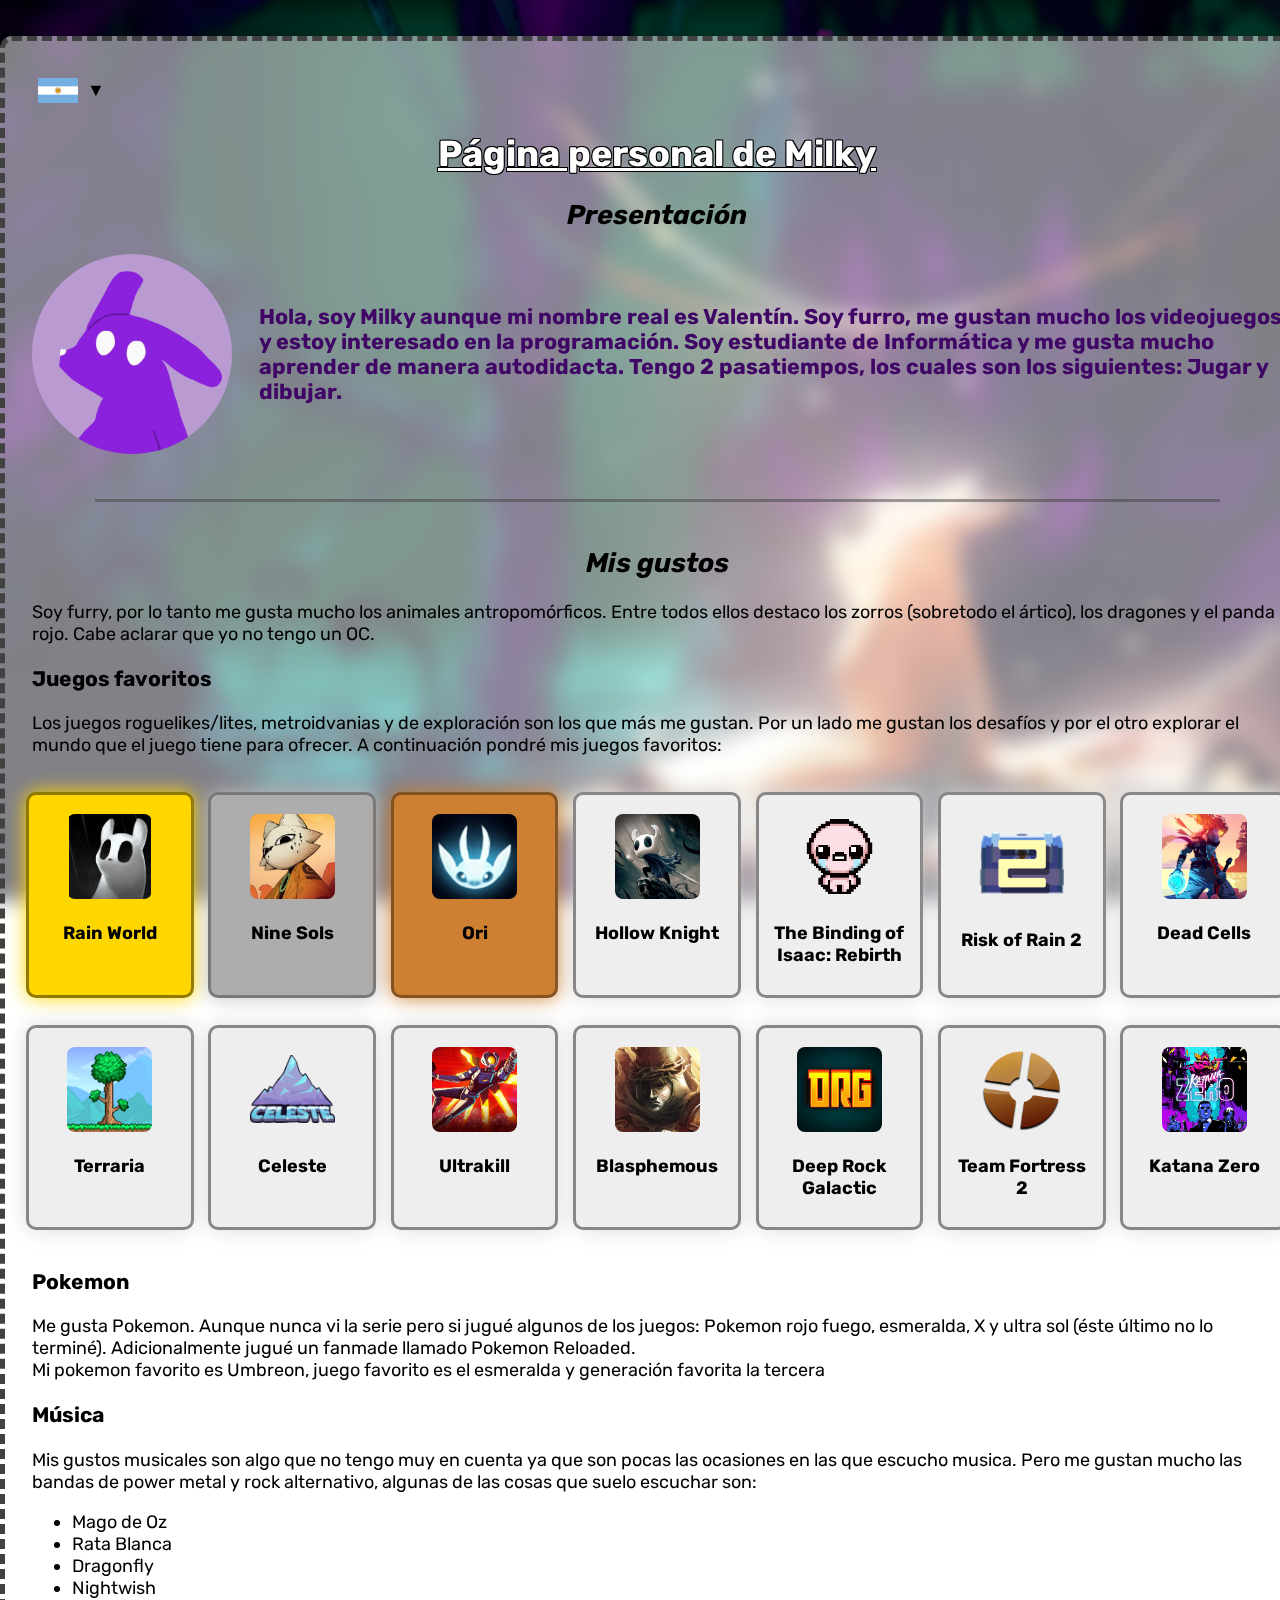
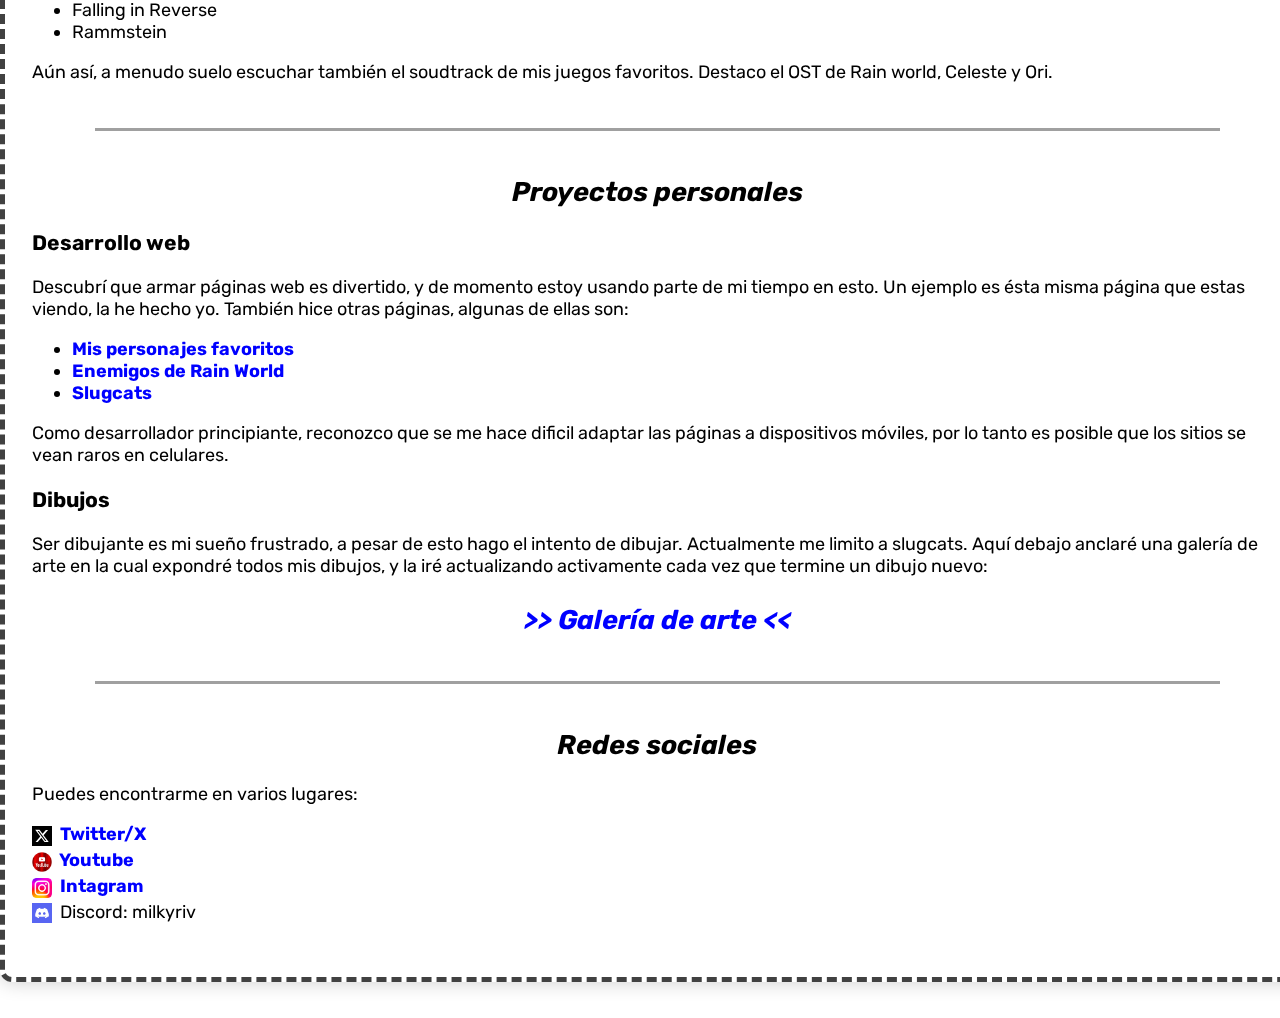
<file: index.html>
<!DOCTYPE html>
<html>
<head>
    <link rel="stylesheet" href="style.css">
    <link rel="preconnect" href="https://fonts.googleapis.com">
    <link rel="preconnect" href="https://fonts.gstatic.com" crossorigin>
    <link href="https://fonts.googleapis.com/css2?family=Rubik:ital,wght@0,300..900;1,300..900&display=swap" rel="stylesheet">
    <meta name="viewport" content="width=device-width, initial-scale=1.0">
    <title>Milky's site</title>
</head>
<body>
    <div class="selector-idioma">
        <button id="boton-idioma" type="button">
            <img src="img/lenguaje/es_flag.png" alt="Español" width="40px"> ▼
        </button>
        <ul id="menu-idioma" class="oculto">
            <li onclick="cambiarIdioma('es')">
                <img src="img/lenguaje/es_flag.png" alt="Español" width="40px"> Español
            </li>
            <li onclick="cambiarIdioma('en')"> 
                <img src="img/lenguaje/en_flag.png" alt="English" width="40px"> English
            </li>
        </ul>
    </div>
    <header>
        <h1 id="tituloprincipal">Página personal de Milky</h1>
    </header>
    <main>
        <!--
        Acá irá todo el contenido de la página:

        1. Presentación: Foto (Slugcat) - Quién soy - Gustos generales y mencionar pasatiempos
        2. Gustos: Juegos favoritos (Con sus géneros)- Pokemon - Música 
        3. Pasatiempos: Proyectos web - Galería de arte en un sitio externo
        4. Redes sociales: Twitter/X - Youtube - Discord - Instagram
        -->

        <section id="presentación">
            <h2 id="tituloPresentacion">Presentación</h2>
            <div id="presentación-contenido">
                <img src="img/pfp.jpg" alt="Profile picture">
                <p id="textoPresentacion">Hola, soy Milky aunque mi nombre real es Valentín. Soy furro, me gustan mucho los videojuegos y estoy interesado en la programación. Soy estudiante de Informática y me gusta mucho aprender de manera autodidacta. Tengo 2 pasatiempos, los cuales son los siguientes: Jugar y dibujar.</p>
            </div>
        </section>
        <hr>
        <section id="gustos">
            <h2 id="gustosTitulo">Mis gustos</h2>
            <div id="furry">
                <p id="gustosIntroduccion">Soy furry, por lo tanto me gusta mucho los animales antropomórficos. Entre todos ellos destaco los zorros (sobretodo el ártico), los dragones y el panda rojo. Cabe aclarar que yo no tengo un OC.</p>
            </div>
            <article>
                <h3 id="juegosTitulo">Juegos favoritos</h3>
                <p id="juegosTexto">Los juegos roguelikes/lites, metroidvanias y de exploración son los que más me gustan. Por un lado me gustan los desafíos y por el otro explorar el mundo que el juego tiene para ofrecer. A continuación pondré mis juegos favoritos:</p>
                <div class="juegos-grid">
                    <div class="juego-card" style="background-color: #FFD700; border: 3px solid #8f7900; box-shadow: 0 0 20px #FFD700;">
                        <img src="img/RainWorld_icon.png" alt="Rain world">
                        <p>Rain World</p>
                    </div>
                    <div class="juego-card" style="background-color: #adadad; border: 3px solid #797979; box-shadow: 0 0 20px #C0C0C0;">
                        <img src="img/NineSols_icon.webp" alt="Nine Sols">
                        <p>Nine Sols</p>
                    </div>
                    <div class="juego-card" style="background-color: #CD7F32; border: 3px solid #835220; box-shadow: 0 0 20px #CD7F32;">
                        <img src="img/Ori_icon.png" alt="Ori">
                        <p>Ori</p>
                    </div>
                    <div class="juego-card">
                        <img src="img/HK_icon.png" alt="Hollow Knight">
                        <p>Hollow Knight</p>
                    </div>
                    <div class="juego-card">
                        <img src="img/TBOI_icon.ico" alt="TBOI" style="width: 75px;">
                        <p>The Binding of Isaac: Rebirth</p>
                    </div>
                    <div class="juego-card">
                        <img src="img/RoR2_icon.ico" alt="Risk of Rain 2" style="margin-top: 15px;">
                        <p>Risk of Rain 2</p>
                    </div>
                    <div class="juego-card">
                        <img src="img/DeadCells_icon.png" alt="Dead Cells">
                        <p>Dead Cells</p>
                    </div>
                    <div class="juego-card">
                        <img src="img/Terraria_icon.png" alt="Terraria">
                        <p>Terraria</p>
                    </div>
                    <div class="juego-card">
                        <img src="img/Celeste_icon.png" alt="Celeste">
                        <p>Celeste</p>
                    </div>
                    <div class="juego-card">
                        <img src="img/Ultrakill_icon.jpg" alt="Ultrakill">
                        <p>Ultrakill</p>
                    </div>
                    <div class="juego-card">
                        <img src="img/blasphemous_icon.jpg" alt="Blasphemous">
                        <p>Blasphemous</p>
                    </div>
                    <div class="juego-card">
                        <img src="img/DRG_icon.jpg" alt="Deep Rock Galactic">
                        <p>Deep Rock Galactic</p>
                    </div>
                    <div class="juego-card">
                        <img src="img/TF2_icon.png" alt="Team Fortress 2">
                        <p>Team Fortress 2</p>
                    </div>
                    <div class="juego-card">
                        <img src="img/Katana_Zero-icon.png" alt="Katana Zero">
                        <p>Katana Zero</p>
                    </div>
                </div>
            </article>
            <article>
                <h3>Pokemon</h3>
                <p id="pokemonTexto">Me gusta Pokemon. Aunque nunca vi la serie pero si jugué algunos de los juegos: Pokemon rojo fuego, esmeralda, X y ultra sol (éste último no lo terminé). Adicionalmente jugué un fanmade llamado Pokemon Reloaded. <br>Mi pokemon favorito es Umbreon, juego favorito es el esmeralda y generación favorita la tercera</p>
            </article>
            <article>
                <h3 id="musicaTitulo">Música</h3>
                <p id="musicaTexto">Mis gustos musicales son algo que no tengo muy en cuenta ya que son pocas las ocasiones en las que escucho musica. Pero me gustan mucho las bandas de power metal y rock alternativo, algunas de las cosas que suelo escuchar son:</p>
                <ul>
                    <li>Mago de Oz</li>
                    <li>Rata Blanca</li>
                    <li>Dragonfly</li>
                    <li>Nightwish</li>
                    <li>Falling in Reverse</li>
                    <li>Rammstein</li>
                </ul>
                <p id="musicaTexto2">Aún así, a menudo suelo escuchar también el soudtrack de mis juegos favoritos. Destaco el OST de Rain world, Celeste y Ori.</p>
            </article>
        </section>
        <hr>
        <section id="Proyectos-personales">
            <h2 id="proyectosTituloP">Proyectos personales</h2>
            <h3 id="tituloDesarrollo">Desarrollo web</h3>
            <p id="proyectosTexto">Descubrí que armar páginas web es divertido, y de momento estoy usando parte de mi tiempo en esto. Un ejemplo es ésta misma página que estas viendo, la he hecho yo. También hice otras páginas, algunas de ellas son:</p>
            <ul>
                <li><a href="https://lugiartic.github.io/FavoriteCharacters/" target="_blank" id="personajesFavoritos">Mis personajes favoritos</a></li>
                <li><a href="https://lugiartic.github.io/RW-Enemies/" target="_blank" id="enemigosRW">Enemigos de Rain World</a></li>
                <li><a href="https://lugiartic.github.io/Slugcats/" target="_blank">Slugcats</a></li>
            </ul>
            <p id="proyectosTexto2">Como desarrollador principiante, reconozco que se me hace dificil adaptar las páginas a dispositivos móviles, por lo tanto es posible que los sitios se vean raros en celulares.</p>
            <h3 id="tituloDibujos">Dibujos</h3>
            <p id="dibujoTexto">Ser dibujante es mi sueño frustrado, a pesar de esto hago el intento de dibujar. Actualmente me limito a slugcats. Aquí debajo anclaré una galería de arte en la cual expondré todos mis dibujos, y la iré actualizando activamente cada vez que termine un dibujo nuevo:</p>
            <p style="font-size: 27px; font-weight: bold; font-style: italic; text-align: center;"><a href="galeria.html" target="_blank" id="galeria">>> Galería de arte <<</a></p> <!--Crear la galería y adjuntarla-->
        </section>
        <hr>
        <section id="redes-sociales">
            <h2 id="tituloRedes">Redes sociales</h2>
            <p id="redesTexto">Puedes encontrarme en varios lugares:</p>
            <ul id="redes">
                <li>
                    <a href="https://x.com/Milky_bat" target="_blank">
                        <img src="img/twitter_logo.svg" alt="Twitter" class="icono">
                        Twitter/X
                    </a>
                </li>
                <li>
                    <a href="https://www.youtube.com/@MilkyTheBat" target="_blank">
                        <img src="img/Youtube_logo.png" alt="Youtube" class="icono">
                        Youtube
                    </a>
                </li>
                <li>
                    <a href="https://www.instagram.com/mk_valenc" target="_blank">
                        <img src="img/Instagram_logo.png" alt="Instagram" class="icono">
                        Intagram
                    </a>
                    </li>
                <li>
                    <img src="img/discord-logo.jpg" alt="Discord" class="icono">
                    Discord: milkyriv
                </li>
            </ul>
        </section>
    </main>
    <script src="idioma.js"></script>
</body>

</html>
</file>
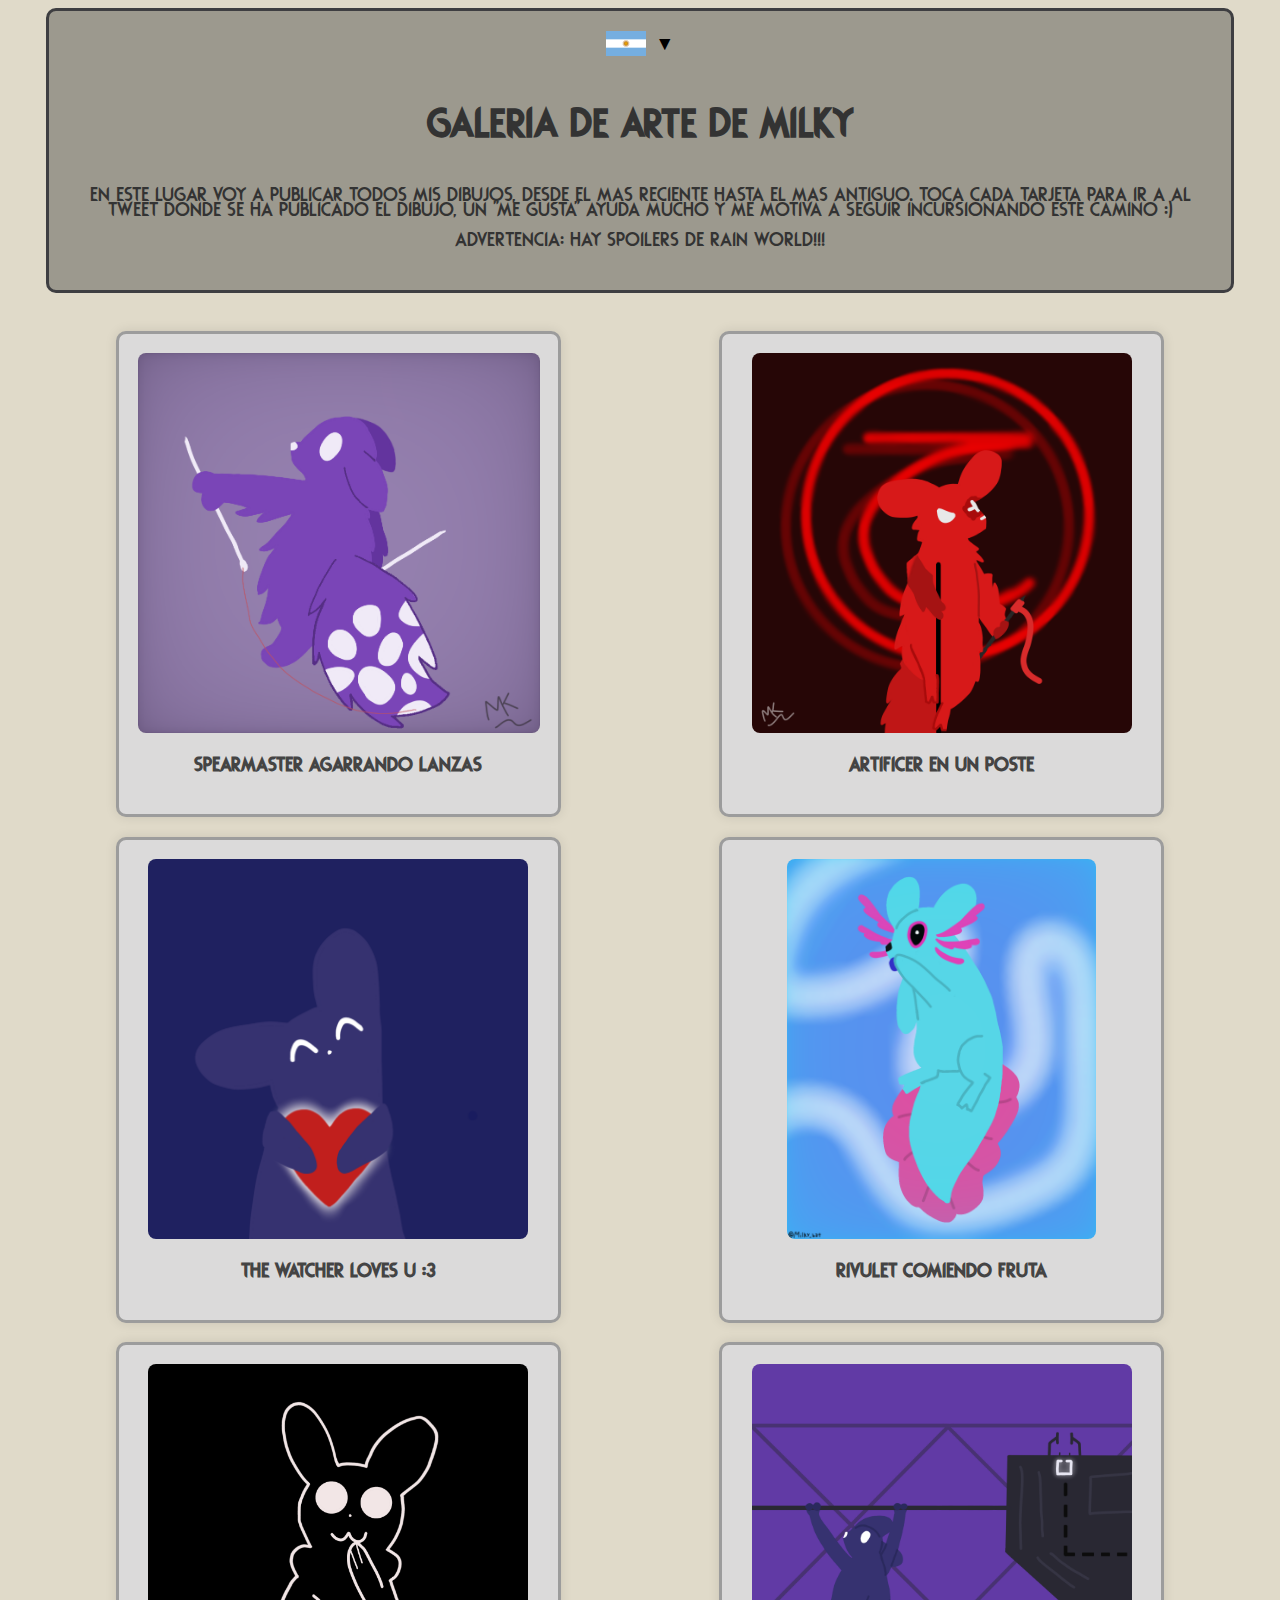
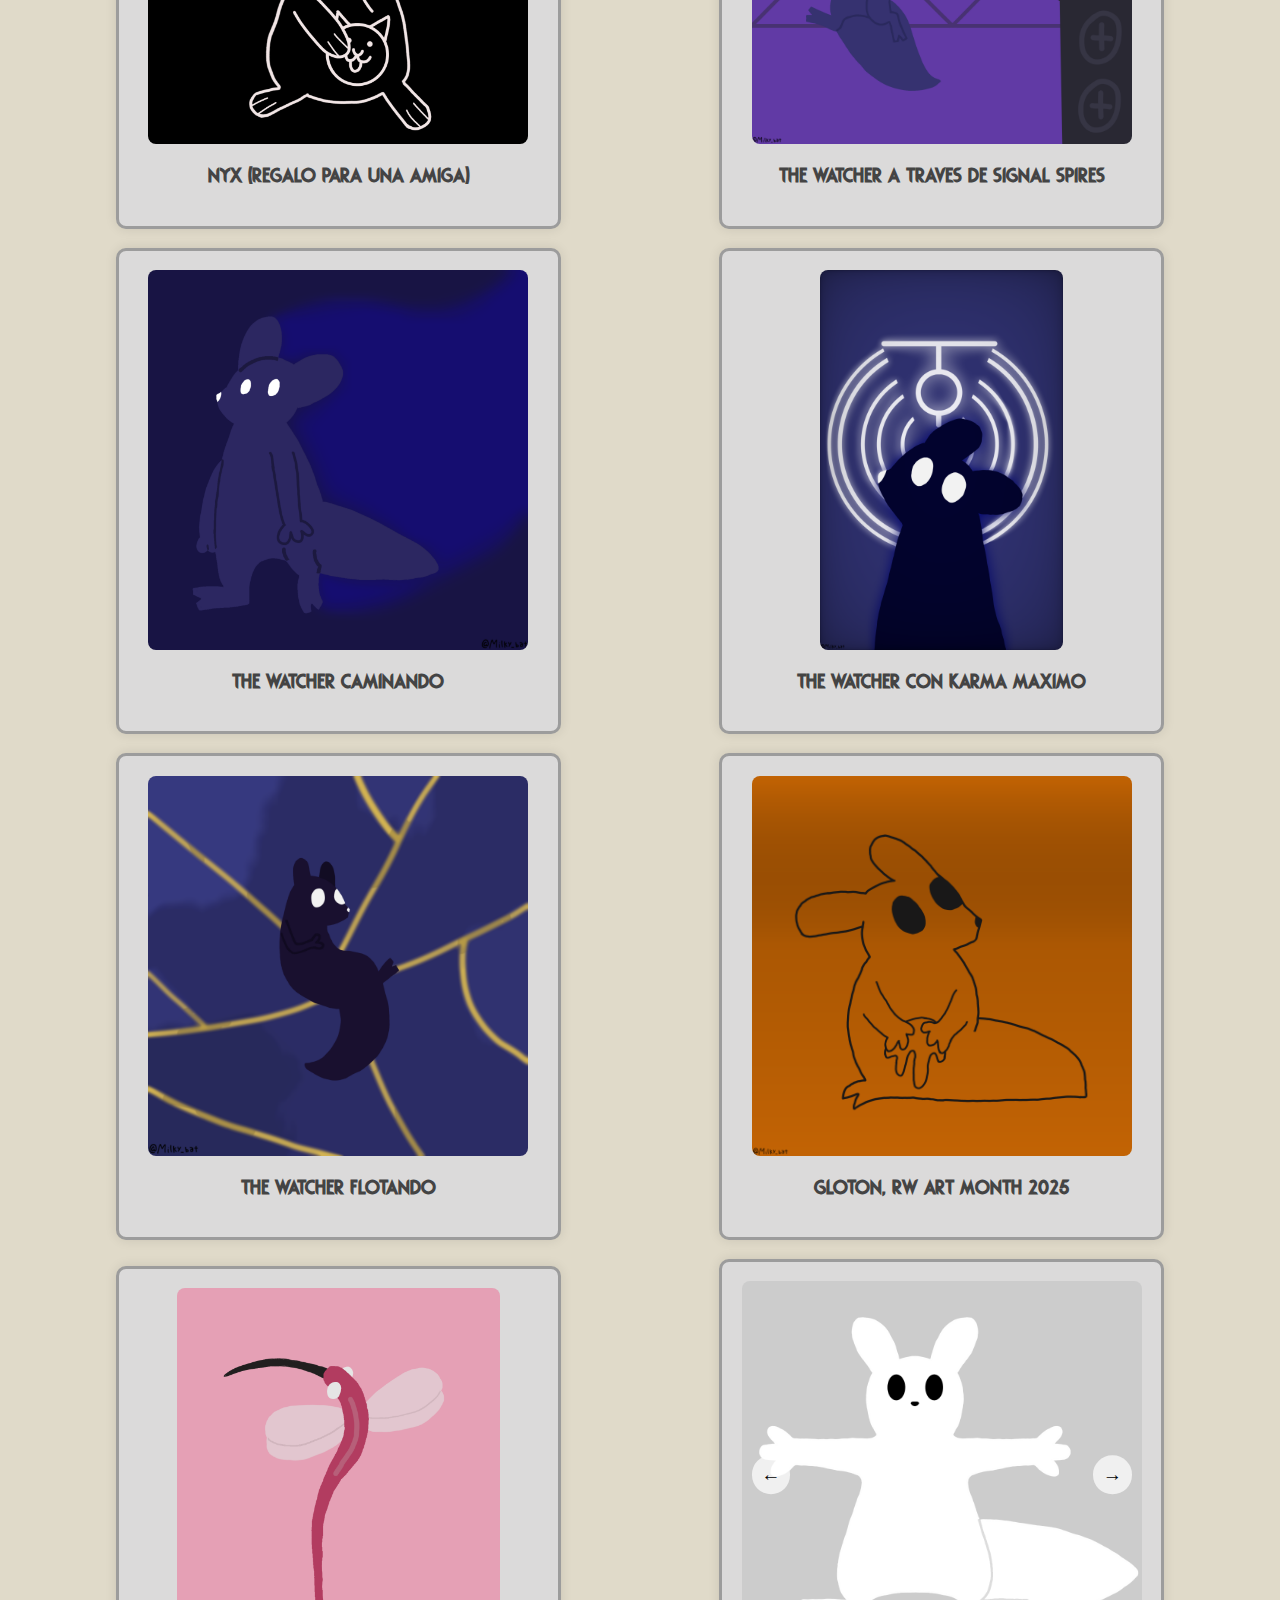
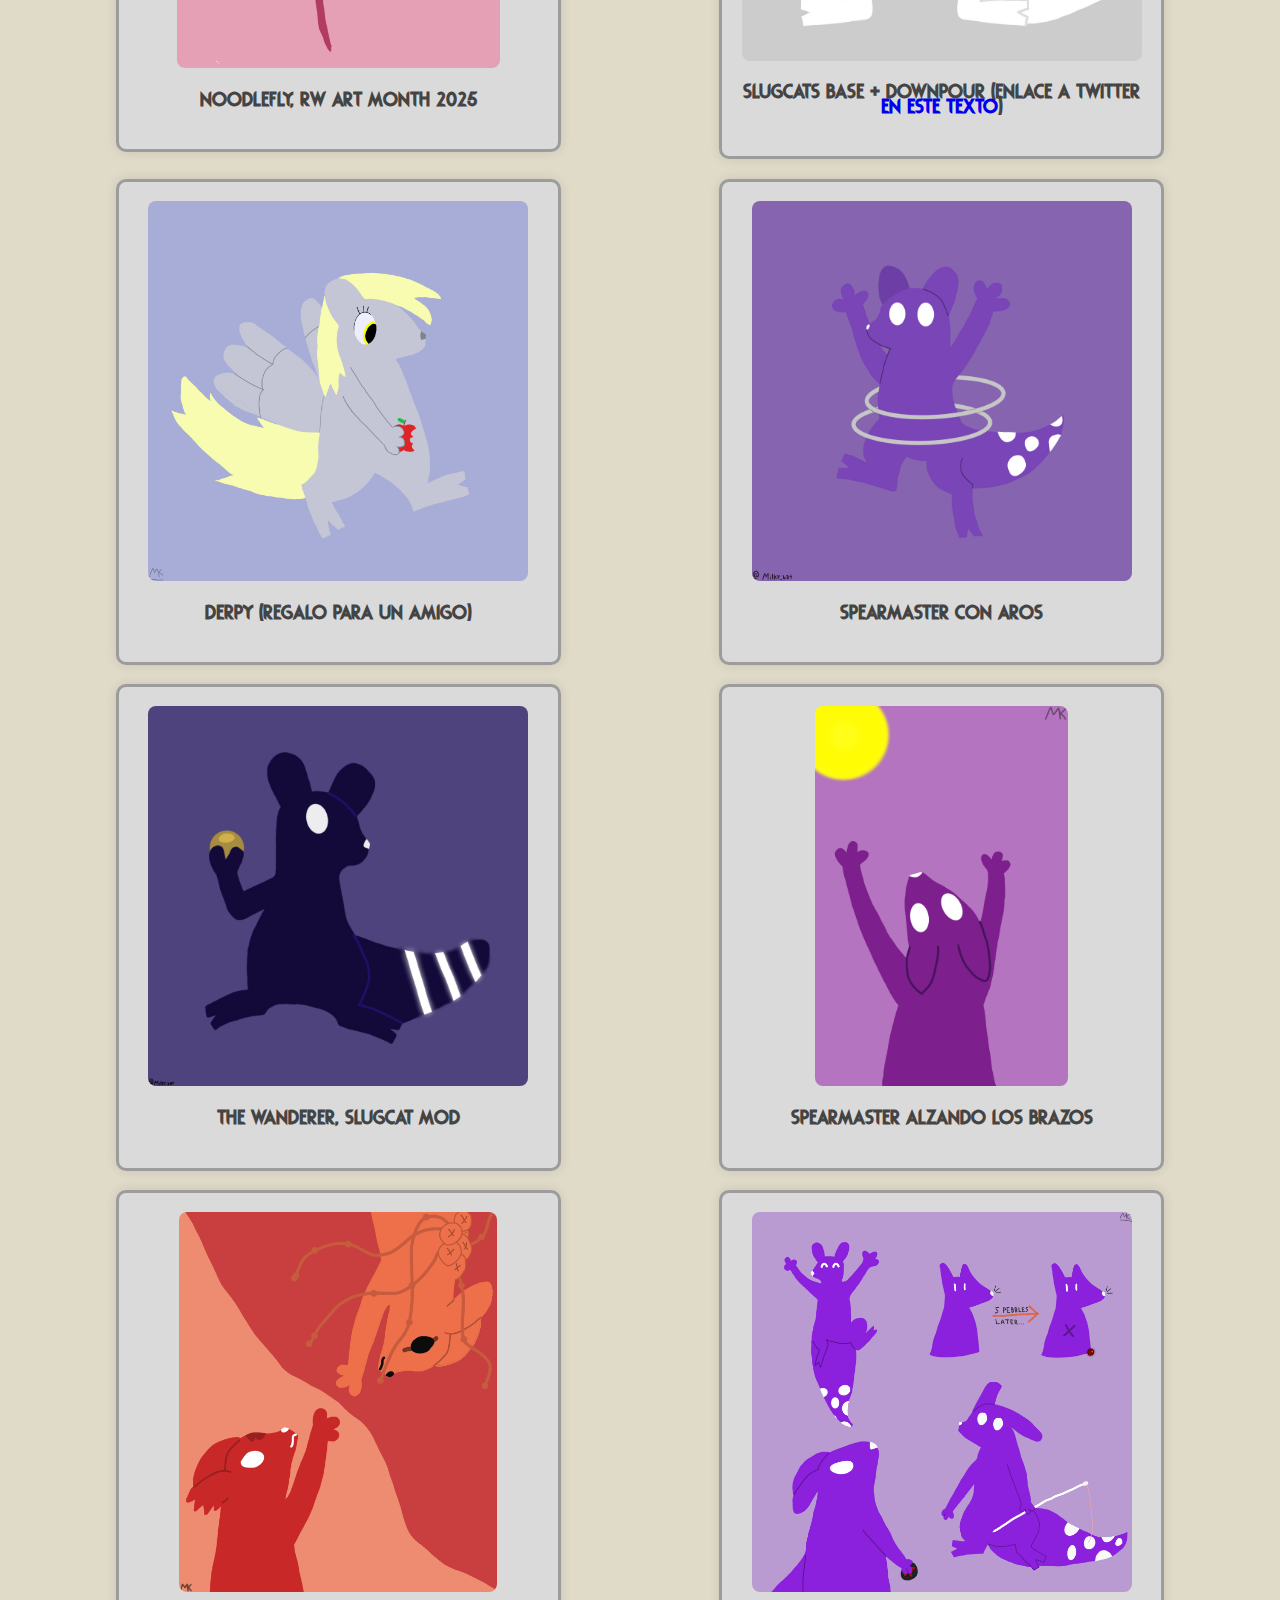
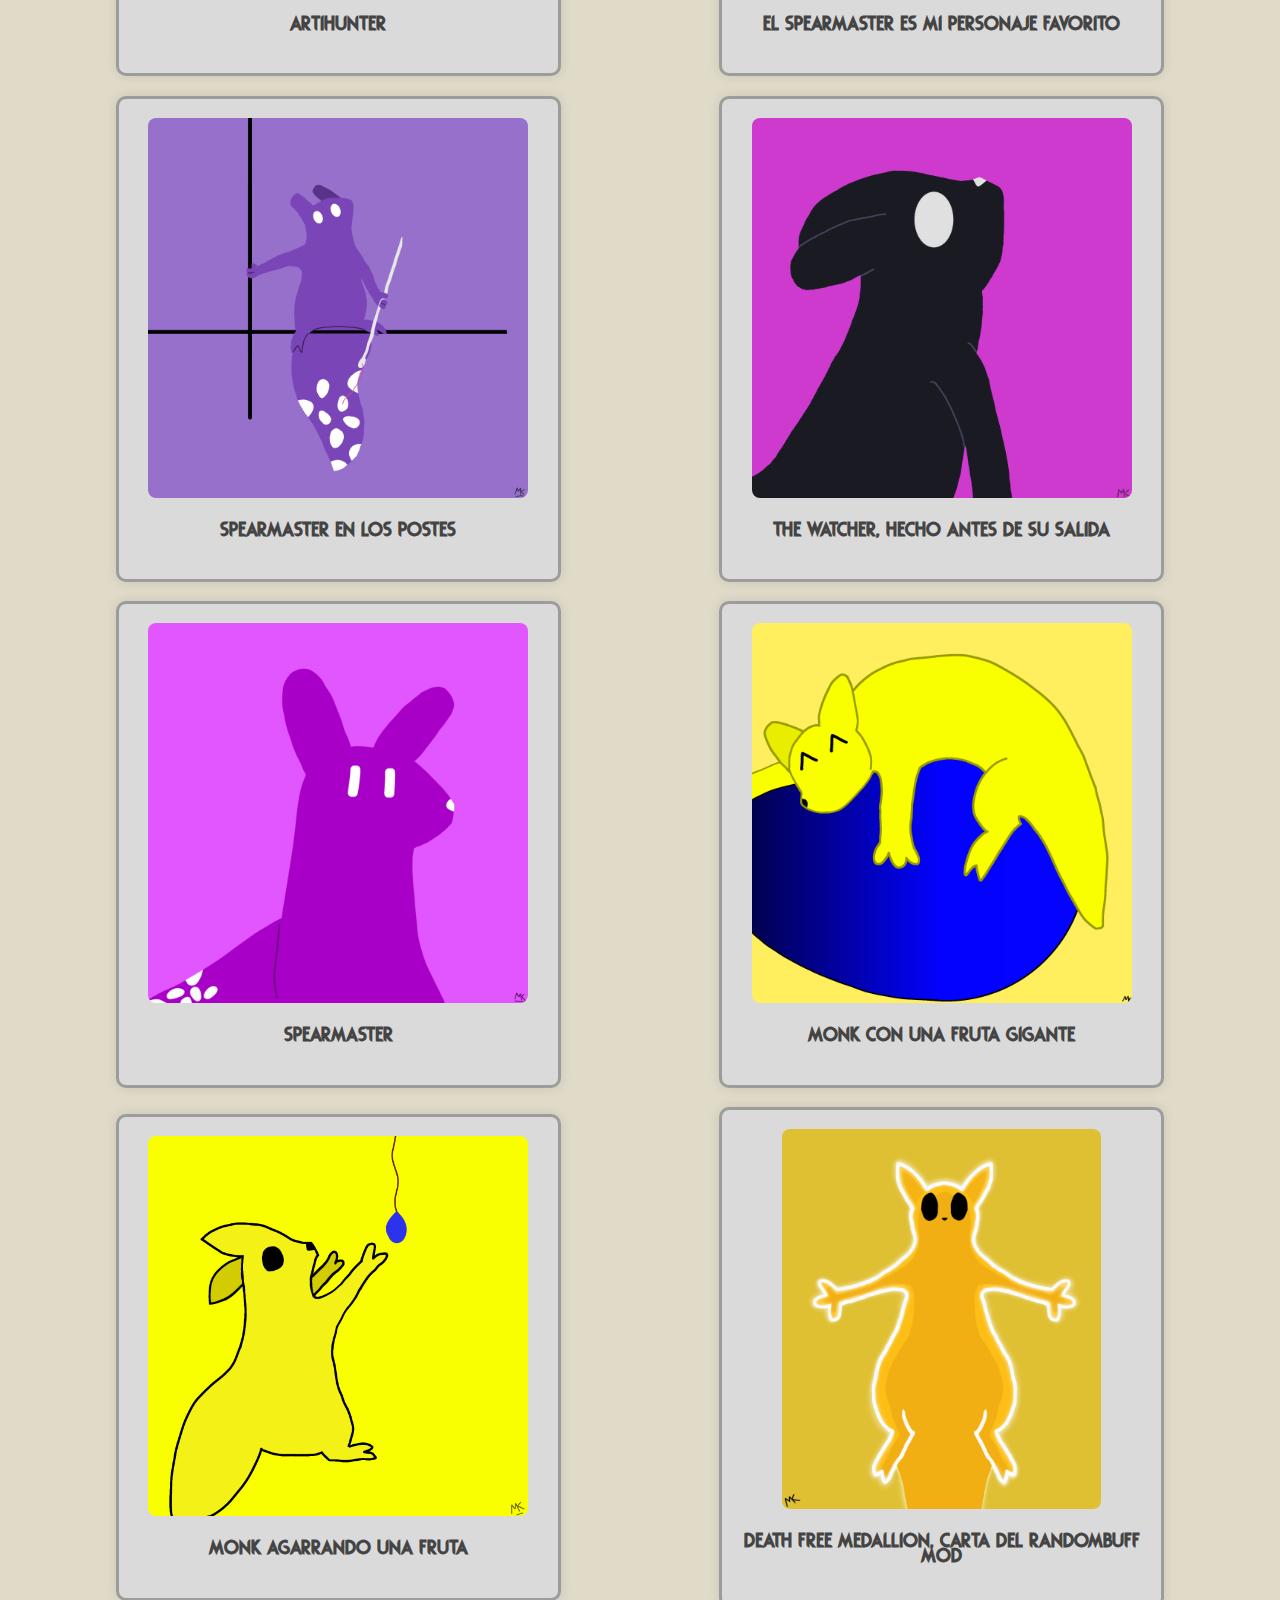
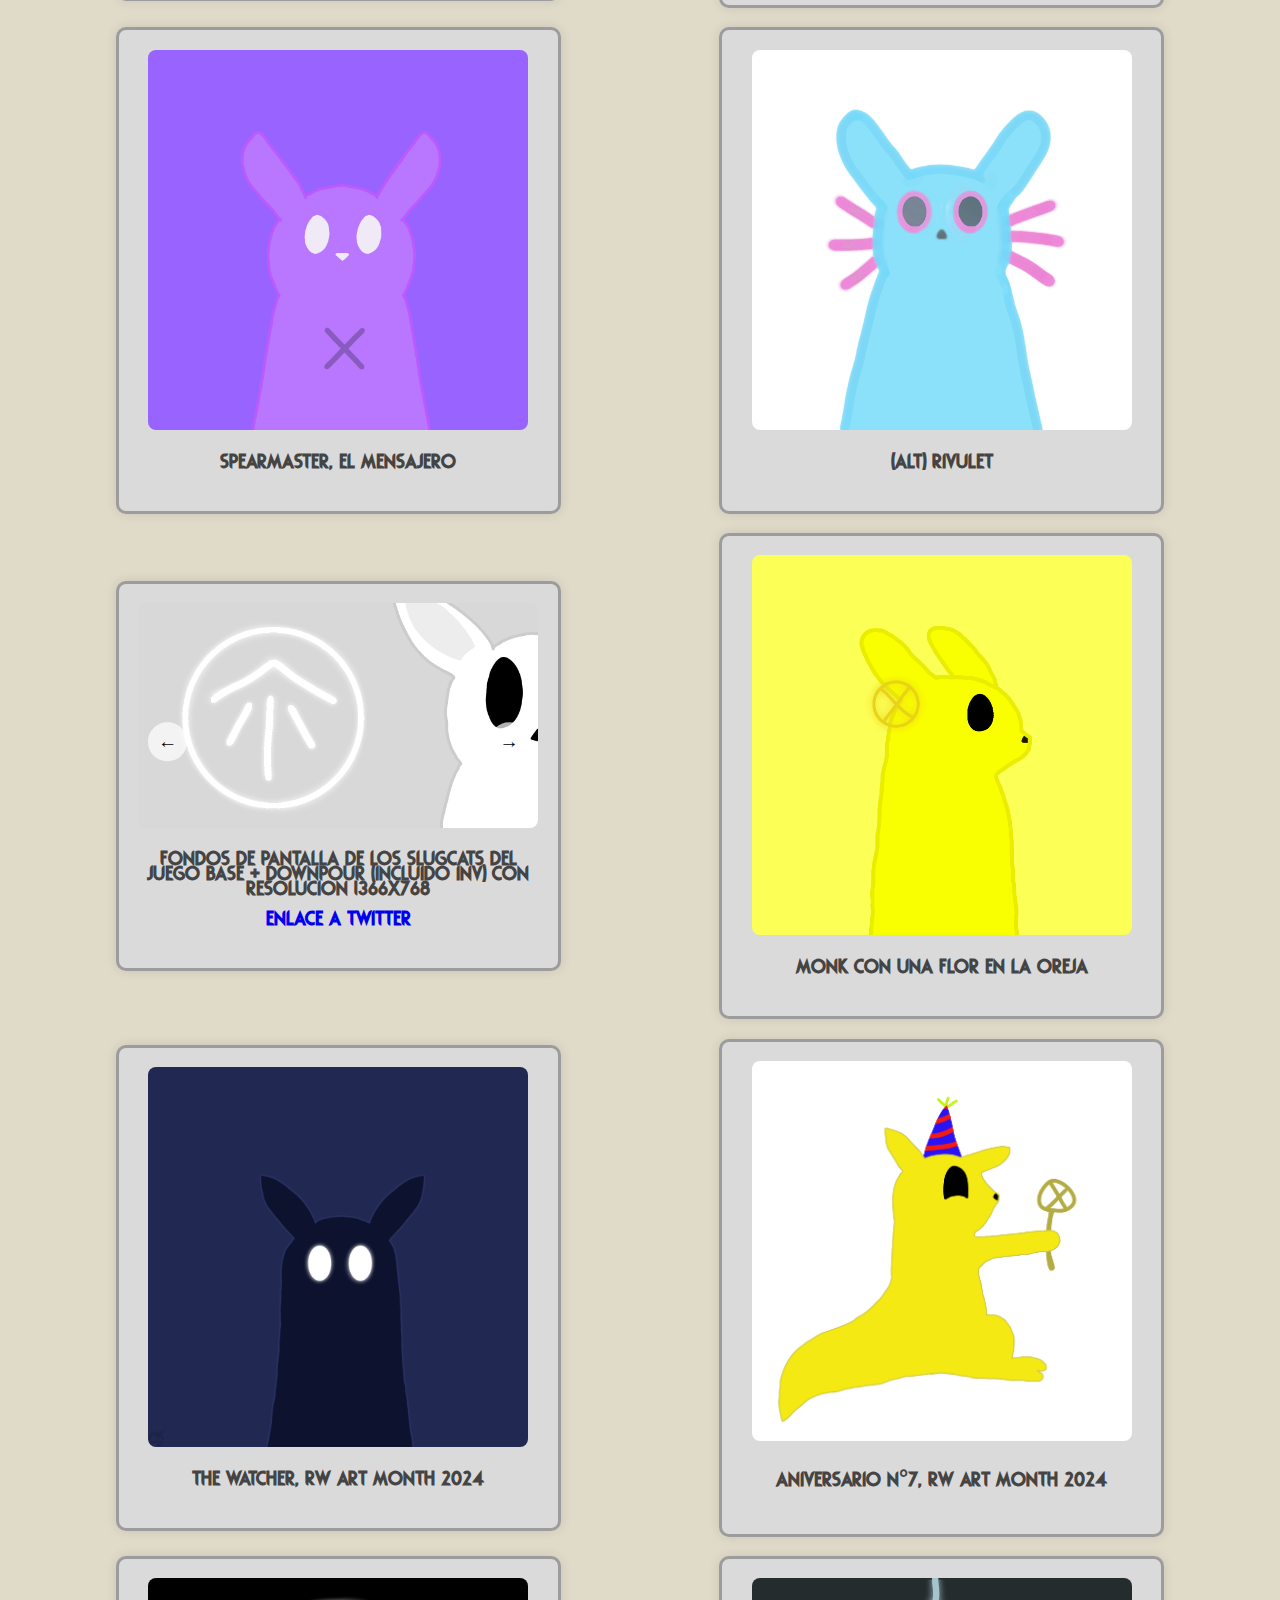
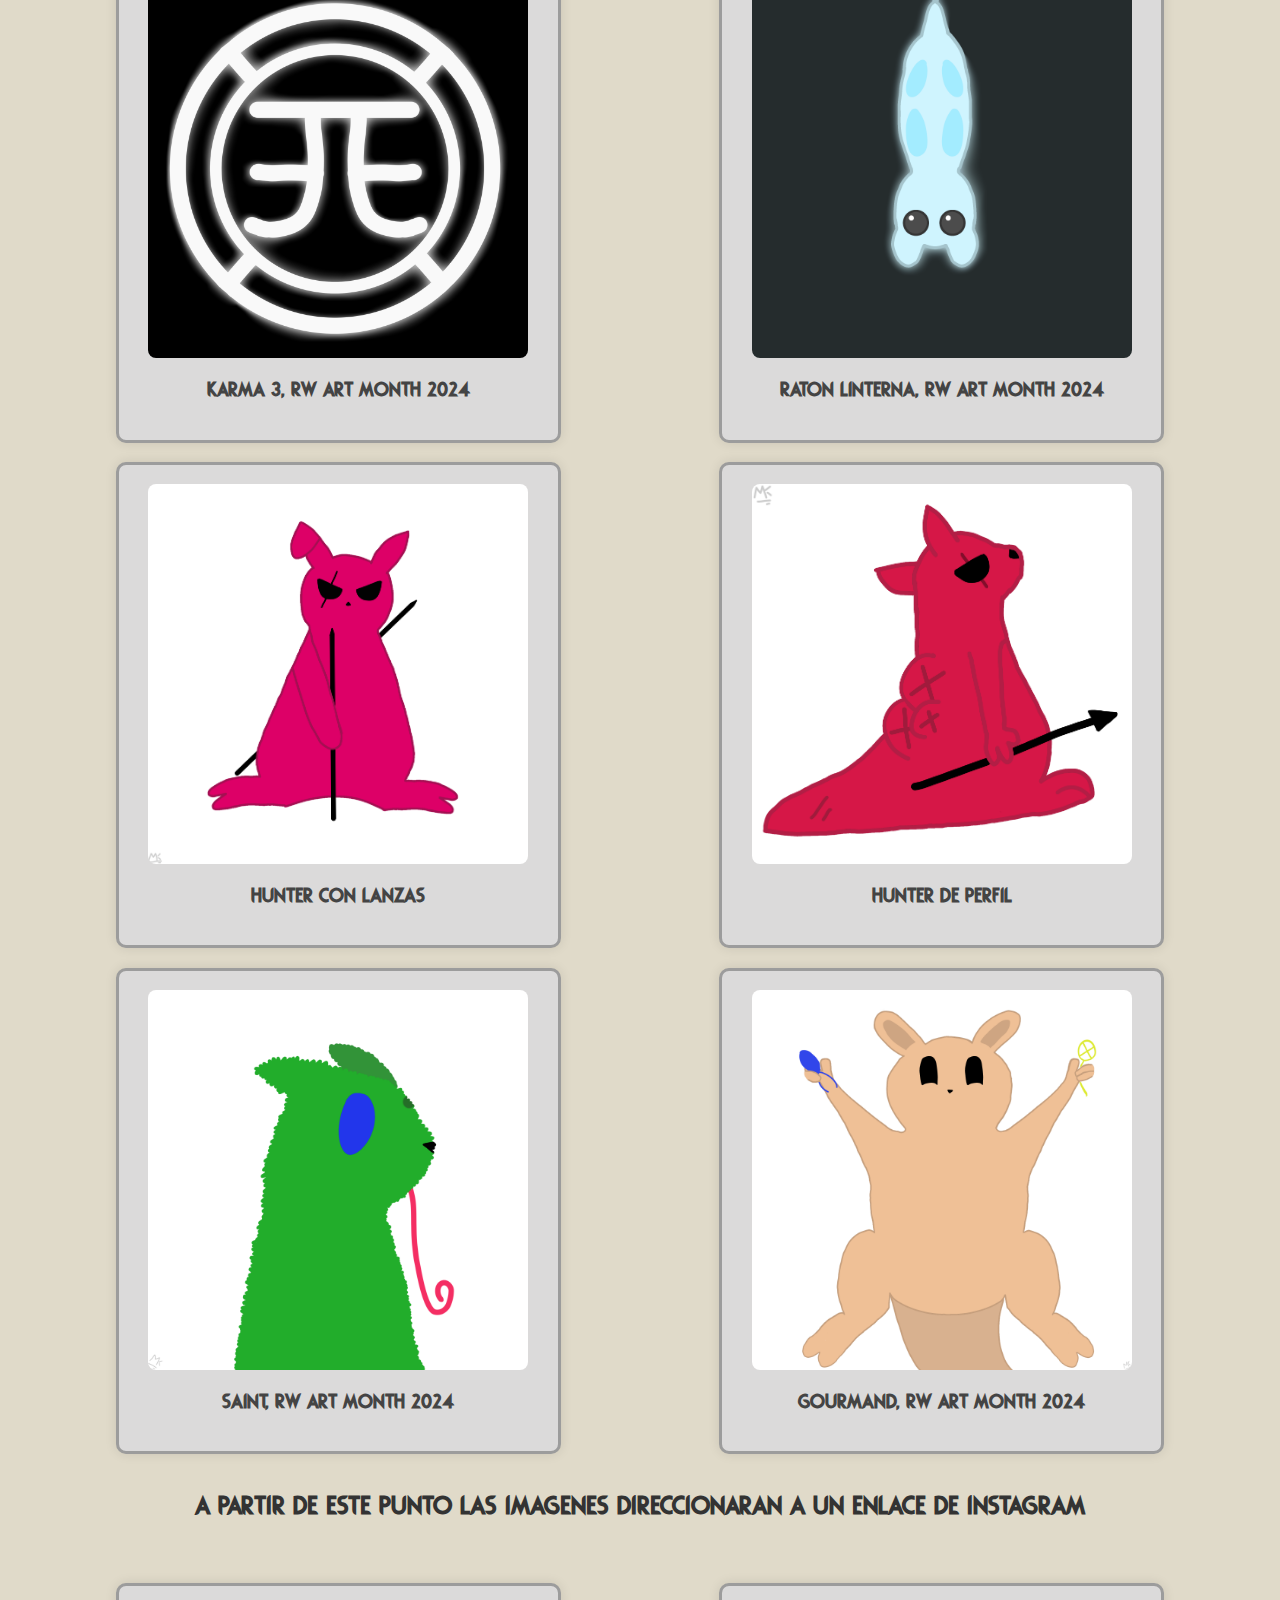
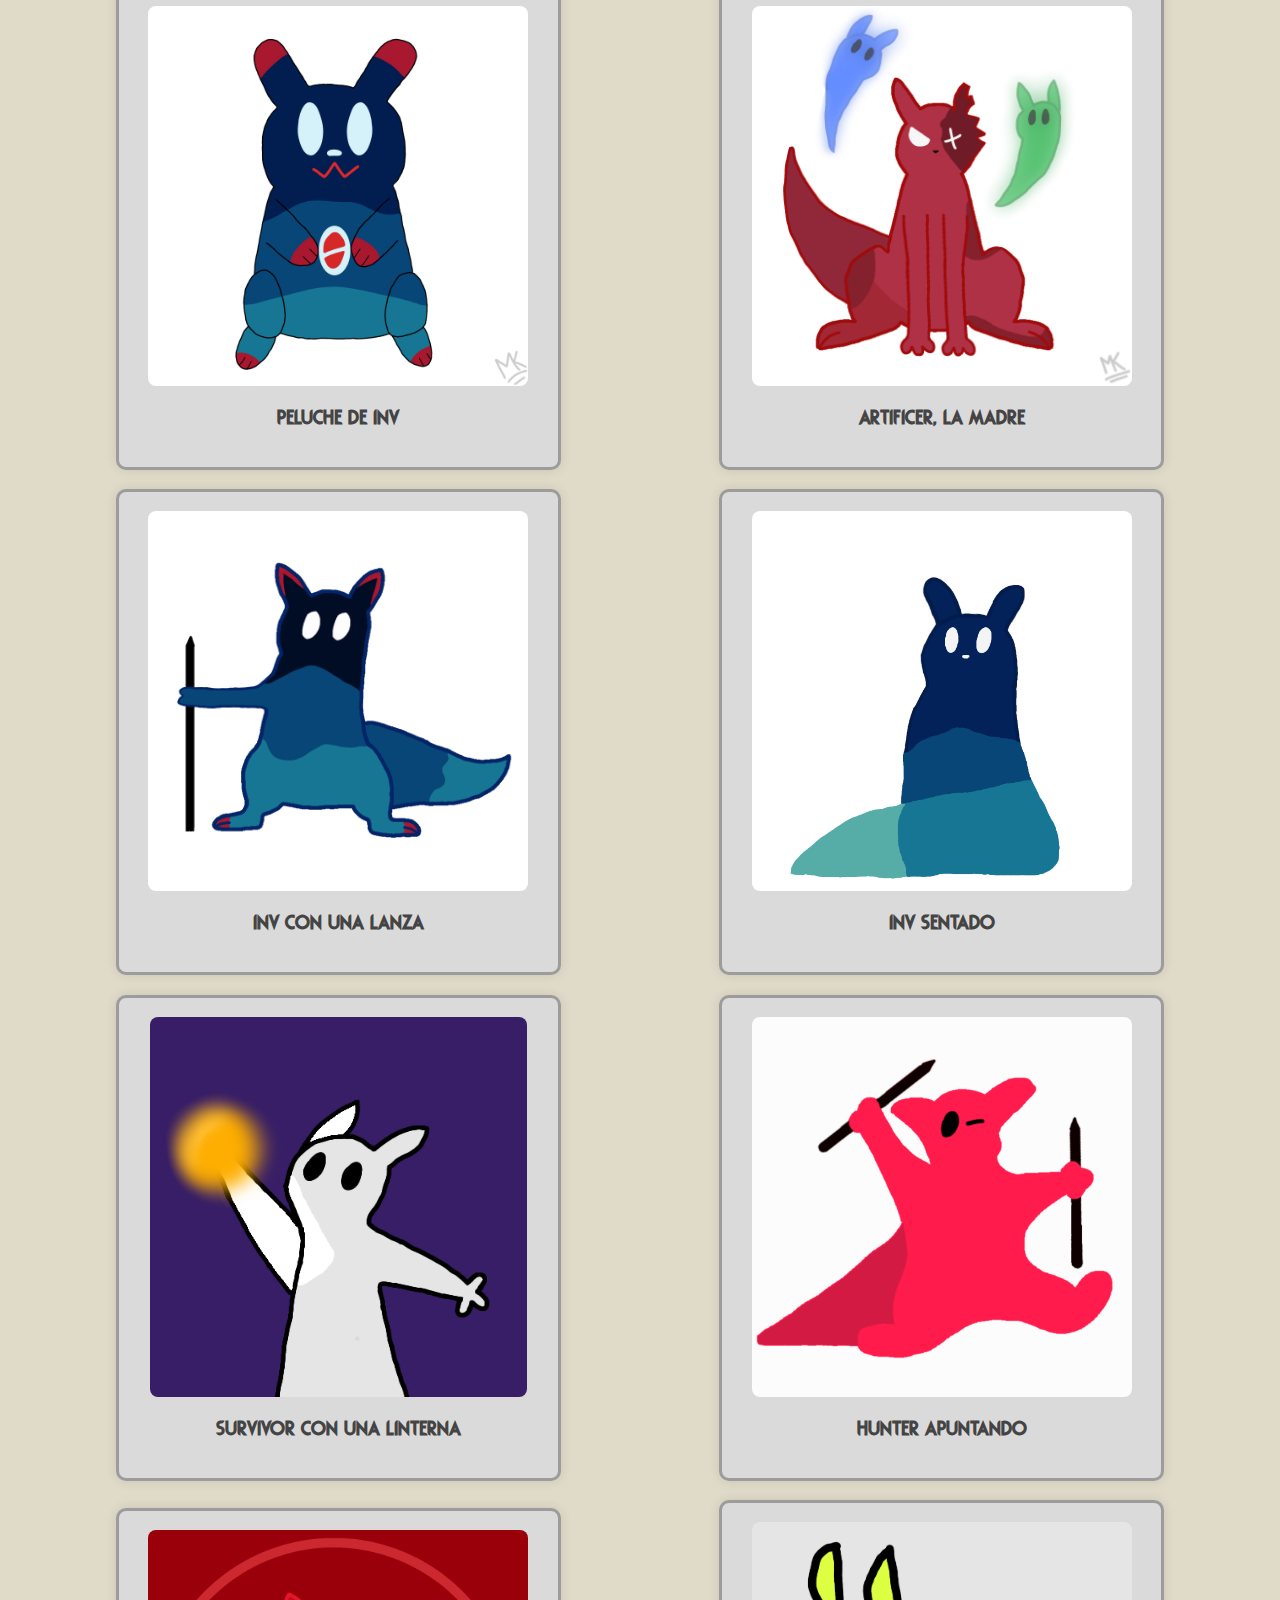
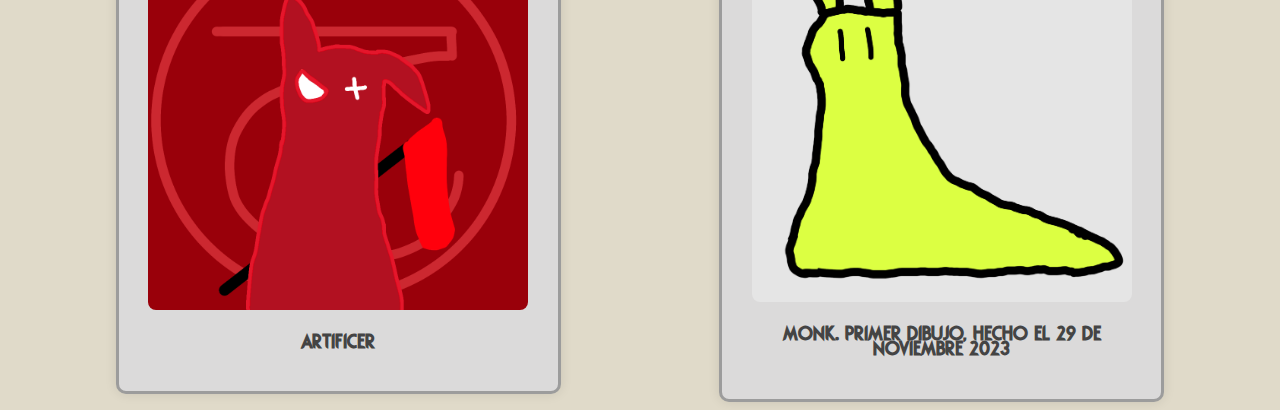
<file: galeria.html>
<!DOCTYPE html>
<html lang="en">
<head>
    <link rel="stylesheet" href="galeria.css">
    <meta name="viewport" content="width=device-width, initial-scale=1.0">
    <title>Galería de arte de Milky</title>
</head>
<body>
    <section id="introduccion-galeria">
        <div class="selector-idioma">
            <button id="boton-idioma" type="button">
                <img src="img/lenguaje/es_flag.png" alt="Español" width="40px"> ▼
            </button>
            <ul id="menu-idioma" class="oculto">
                <li onclick="cambiarIdioma('es')">
                    <img src="img/lenguaje/es_flag.png" alt="Español" width="40px"> Español
                </li>
                <li onclick="cambiarIdioma('en')"> 
                    <img src="img/lenguaje/en_flag.png" alt="English" width="40px"> English
                </li>
            </ul>
            </div>
        <header>
            <h1 id="tituloGaleria">Galeria de arte de Milky</h1>
        </header>
        <p style="font-size: larger;" id="galeriaIntroduccion">En este lugar voy a publicar todos mis dibujos, desde el mas reciente hasta el mas antiguo. Toca cada tarjeta para ir a al tweet donde se ha publicado el dibujo, un "me gusta" ayuda mucho y me motiva a seguir incursionando este camino :) <br><br>ADVERTENCIA: Hay spoilers de Rain World!!!</p>
    </section>
    <main>
        <section class="galeria-grid">
            <div class="dibujo-card">
                <a href="https://x.com/Milky_bat/status/1960016333782806940" target="_blank">
                    <img src="img/drawings/Spearmaster holding spear.png" alt="Spearmaster sosteniendo lanzas">
                    <p id="d1">Spearmaster agarrando lanzas</p>
                </a>
            </div>
            <div class="dibujo-card">
                <a href="https://x.com/Milky_bat/status/1949851471178010743" target="_blank">
                    <img src="img/drawings/Artificer on spear.png" alt="Artificer on spear">
                    <p id="d2">Artificer en un poste</p>
                </a>
            </div>
            <div class="dibujo-card">
                <a href="https://x.com/Milky_bat/status/1946971894650949675" target="_blank">
                    <img src="img/drawings/Watcher loves u.png" alt="Love Watcher">
                    <p>The Watcher loves u :3</p>
                </a>
            </div>
            <div class="dibujo-card">
                <a href="https://x.com/Milky_bat/status/1946209646047367640" target="_blank">
                    <img src="img/drawings/riva eating.png" alt="Rivulet eating">
                    <p id="d3">Rivulet comiendo fruta</p>
                </a>
            </div>
            <div class="dibujo-card">
                <a href="https://x.com/Milky_bat/status/1943689520232227086" target="_blank">
                    <img src="img/drawings/Nyx.png" alt="Nyx">
                    <p id="d4">Nyx (Regalo para una amiga)</p>
                </a>
            </div>
            <div class="dibujo-card">
                <a href="https://x.com/Milky_bat/status/1943665758224957911" target="_blank">
                    <img src="img/drawings/watcher through signal spires.png" alt="Watcher through signal spires">
                    <p id="d5">The Watcher a traves de Signal Spires</p>
                </a>
            </div>
            <div class="dibujo-card">
                <a href="https://x.com/Milky_bat/status/1930988876836790748" target="_blank">
                    <img src="img/drawings/watcher walking.png" alt="Watcher walking">
                    <p id="d6">The Watcher caminando</p>
                </a>
            </div>
            <div class="dibujo-card">
                <a href="https://x.com/Milky_bat/status/1923391784450765084" target="_blank">
                    <img src="img/drawings/watcher karma.png" alt="Watcher karma">
                    <p id="d7">The Watcher con karma maximo</p>
                </a>
            </div>
            <div class="dibujo-card">
                <a href="https://x.com/Milky_bat/status/1909600173308641353" target="_blank">
                    <img src="img/drawings/the watcher floating.png" alt="The watcher floating">
                    <p id="d8">The Watcher flotando</p>
                </a>
            </div>
            <div class="dibujo-card">
                <a href="https://x.com/Milky_bat/status/1900181862284239248" target="_blank">
                    <img src="img/drawings/gourmand.png" alt="Gourmand">
                    <p id="d9">Gloton, RW Art Month 2025</p>
                </a>
            </div>
            <div class="dibujo-card">
                <a href="https://x.com/Milky_bat/status/1896631493101076595" target="_blank">
                    <img src="img/drawings/noodlefly.png" alt="Noodlefly">
                    <p>Noodlefly, RW Art Month 2025</p>
                </a>
            </div>
            <div class="dibujo-card">
                <div class="carrusel">
                    <div class="imagenes">
                        <img src="img/drawings/survivor.png" alt="Survivor - var1">
                        <img src="img/drawings/monk.png" alt="Monk - var2">
                        <img src="img/drawings/hunter.png" alt="Hunter - var3">
                        <img src="img/drawings/gourmand_b.png" alt="Gourmand - var4">
                        <img src="img/drawings/artificer.png" alt="Artificer - var5">
                        <img src="img/drawings/rivulet.png" alt="Rivulet - var6">
                        <img src="img/drawings/spearmaster.png" alt="Spearmaster - var7">
                        <img src="img/drawings/saint.png" alt="Saint - var8">
                    </div>
                    <button class="prev">←</button>
                    <button class="next">→</button>
                    <p id="d10">Slugcats base + downpour (enlace a twitter <a href="https://x.com/Milky_bat/status/1887514464724898022" target="_blank">en este texto</a>)</p>
                </div>
            </div>
            <div class="dibujo-card">
                <a href="https://x.com/Milky_bat/status/1872147162391539932" target="_blank">
                    <img src="img/drawings/derpo.png" alt="Derpy">
                    <p id="d11">Derpy (regalo para un amigo)</p>
                </a>
            </div>
            <div class="dibujo-card">
                <a href="https://x.com/Milky_bat/status/1869751161512972701" target="_blank">
                    <img src="img/drawings/spear-hoopmaster.png" alt="hoopmaster">
                    <p id="d12">Spearmaster con aros</p>
                </a>
            </div>
            <div class="dibujo-card">
                <a href="https://x.com/Milky_bat/status/1864668210391294159" target="_blank">
                    <img src="img/drawings/Wanderer.png" alt="The Wanderer">
                    <p>The Wanderer, slugcat mod</p>
                </a>
            </div>
            <div class="dibujo-card">
                <a href="https://x.com/Milky_bat/status/1862673689575121314" target="_blank">
                    <img src="img/drawings/spearmaster pray the sun.png" alt="Spearmaster praying the sun">
                    <p id="d13">Spearmaster alzando los brazos</p>
                </a>
            </div>
            <div class="dibujo-card">
                <a href="https://x.com/Milky_bat/status/1857841386319462708" target="_blank">
                    <img src="img/drawings/artihunter.png" alt="Artihunter">
                    <p>ArtiHunter</p>
                </a>
            </div>
            <div class="dibujo-card">
                <a href="https://x.com/Milky_bat/status/1851038457650626732" target="_blank">
                    <img src="img/drawings/Spearmaster is my favourite character.png" alt="Spearmaster my beloved">
                    <p id="d14">El Spearmaster es mi personaje favorito</p>
                </a>
            </div>
            <div class="dibujo-card">
                <a href="https://x.com/Milky_bat/status/1842587001138389482" target="_blank">
                    <img src="img/drawings/spearmaster on poles.png" alt="Spearmaster on poles">
                    <p id="d15">Spearmaster en los postes</p>
                </a>
            </div>
            <div class="dibujo-card">
                <a href="https://x.com/Milky_bat/status/1838207895122362538" target="_blank">
                    <img src="img/drawings/the watcher in trailer.png" alt="The watcher in trailer">
                    <p id="d16">The Watcher, hecho antes de su salida</p>
                </a>
            </div>
            <div class="dibujo-card">
                <a href="https://x.com/Milky_bat/status/1836517019820397047" target="_blank">
                    <img src="img/drawings/spearmaster again.png" alt="Spearmaster (again)">
                    <p>Spearmaster</p>
                </a>
            </div>
            <div class="dibujo-card">
                <a href="https://x.com/Milky_bat/status/1833154268414587295" target="_blank">
                    <img src="img/drawings/monk giant fruit.png" alt="Monk with a giant fruit">
                    <p id="d17">Monk con una fruta gigante</p>
                </a>
            </div>
            <div class="dibujo-card">
                <a href="https://x.com/Milky_bat/status/1828812442614284732" target="_blank">
                    <img src="img/drawings/monk grabbing a fruit.png" alt="Monk grabbing a fruit">
                    <p id="d18">Monk agarrando una fruta</p>
                </a>
            </div>
            <div class="dibujo-card">
                <a href="https://x.com/Milky_bat/status/1826613996843401305" target="_blank">
                    <img src="img/drawings/DeathFreeMedallion.png" alt="Death Free Medallion">
                    <p id="d19">Death Free Medallion, carta del randombuff mod</p>
                </a>
            </div>
            <div class="dibujo-card">
                <a href="https://x.com/Milky_bat/status/1822312244450877624" target="_blank">
                    <img src="img/drawings/Spearmaster head.png" alt="Spearmaster head">
                    <p id="d20">Spearmaster, el mensajero</p>
                </a>
            </div>
            <div class="dibujo-card">
                <a href="https://x.com/Milky_bat/status/1811047901453332739" target="_blank">
                    <img src="img/drawings/riva head.png" alt="Rivulet head">
                    <p>(Alt) Rivulet</p>
                </a>
            </div>
            <div class="dibujo-card">
                <div class="carrusel">
                    <div class="imagenes">
                        <img src="img/drawings/Wallpaper surv.png" alt="Wallpaper survivor">
                        <img src="img/drawings/Wallpaper monk.png" alt="Wallpaper monk">
                        <img src="img/drawings/Wallpaper hunter.png" alt="Wallpaper hunter">
                        <img src="img/drawings/Wallpaper gourdmand.png" alt="Wallpaper gourmand">
                        <img src="img/drawings/Wallpaper arti.png" alt="Wallpaper artificer">
                        <img src="img/drawings/Wallpaper riv.png" alt="Wallpaper rivulet">
                        <img src="img/drawings/Wallpaper spearmaster.png" alt="Wallpapaer spearmaster">
                        <img src="img/drawings/Wallpaper saint.png" alt="Wallpapar saint">
                        <img src="img/drawings/Wallpaper inv.png" alt="Wallpaper inv">
                    </div>
                    <button class="prev">←</button>
                    <button class="next">→</button>
                    <p id="d21">Fondos de pantalla de los Slugcats del juego base + downpour (incluido inv) con resolucion 1366x768 <br><br><a href="https://x.com/Milky_bat/status/1798375300222554158" target="_blank">Enlace a twitter</a></p>
                </div>
            </div>
            <div class="dibujo-card">
                <a href="https://x.com/Milky_bat/status/1780004396803182631" target="_blank">
                    <img src="img/drawings/monk with flower.png" alt="Monk with flower">
                    <p id="d22">Monk con una flor en la oreja</p>
                </a>
            </div>
            <div class="dibujo-card">
                <a href="https://x.com/Milky_bat/status/1774101459145007578" target="_blank">
                    <img src="img/drawings/watcher rw art month 24.png" alt="Watcher RWArtMonth 2024">
                    <p>The Watcher, RW Art month 2024</p>
                </a>
            </div>
            <div class="dibujo-card">
                <a href="https://x.com/Milky_bat/status/1773422851044856048" target="_blank">
                    <img src="img/drawings/RW aniversary.png" alt="RW aniversary 2024">
                    <p id="d23">Aniversario N°7, RW Art Month 2024</p>
                </a>
            </div>
            <div class="dibujo-card">
                <a href="https://x.com/Milky_bat/status/1772370933522596085" target="_blank">
                    <img src="img/drawings/Karma 3.png" alt="Karma 3">
                    <p>Karma 3, RW Art Month 2024</p>
                </a>
            </div>
            <div class="dibujo-card">
                <a href="https://x.com/Milky_bat/status/1771274390648328404" target="_blank">
                    <img src="img/drawings/Lantern mouse.png" alt="Lantern mouse">
                    <p id="d24">Raton linterna, RW Art month 2024</p>
                </a>
            </div>
            <div class="dibujo-card">
                <a href="https://x.com/Milky_bat/status/1770799585956397445" target="_blank">
                    <img src="img/drawings/hunter holding spears.png" alt="Hunter with spears">
                    <p id="d25">Hunter con lanzas</p>
                </a>
            </div>
            <div class="dibujo-card">
                <a href="https://x.com/Milky_bat/status/1767995517831651629" target="_blank">
                    <img src="img/drawings/profile hunter.png" alt="Profile hunter">
                    <p id="d26">Hunter de perfil</p>
                </a>
            </div>
            <div class="dibujo-card">
                <a href="https://x.com/Milky_bat/status/1766117315706323392" target="_blank">
                    <img src="img/drawings/saint (first fur test).png" alt="Saint with fur">
                    <p>Saint, RW Art Month 2024</p>
                </a>
            </div>
            <div class="dibujo-card">
                <a href="https://x.com/Milky_bat/status/1765808240862847040" target="_blank">
                    <img src="img/drawings/Gourmand art month 2024.png" alt="Gourd 2024">
                    <p>Gourmand, RW Art Month 2024</p>
                </a>
            </div>
            <script src="carrusel.js"></script>
        </section>
        <br>
        <p id="textoIntermedio">A partir de este punto las imagenes direccionaran a un enlace de instagram</p>
    <section class="galeria-grid">
        <div class="dibujo-card">
            <a href="https://www.instagram.com/p/C3g7S-DNBmz/" target="_blank">
                <img src="img/drawings/Inv plushie.png" alt="Inv Plushie">
                <p id="d27">Peluche de Inv</p>
            </a>
        </div>
        <div class="dibujo-card">
            <a href="https://www.instagram.com/p/C3QvlJePfyG/" target="_blank">
                <img src="img/drawings/the mother.png" alt="Arti mother">
                <p id="d28">Artificer, la madre</p>
            </a>
        </div>
        <div class="dibujo-card">
            <a href="https://www.instagram.com/p/C2_K6DfNYt6/" target="_blank">
                <img src="img/drawings/inv with a spear.png" alt="Inv with spear">
                <p id="d29">Inv con una lanza</p>
            </a>
        </div>
        <div class="dibujo-card">
            <a href="https://www.instagram.com/p/C2IZhqCuIeE/" target="_blank">
                <img src="img/drawings/inv sitting.png" alt="Inv sitting">
                <p id="d30">Inv sentado</p>
            </a>
        </div>
        <div class="dibujo-card">
            <a href="https://www.instagram.com/p/C18H9S-Lzpj/" target="_blank">
                <img src="img/drawings/survivor with light.png" alt="Surivor with light">
                <p id="d31">Survivor con una linterna</p>
            </a>
        </div>
        <div class="dibujo-card">
            <a href="https://www.instagram.com/p/C0datO_uUWI/" target="_blank">
                <img src="img/drawings/hunter aiming.png" alt="Hunter aiming">
                <p id="d32">Hunter apuntando</p>
            </a>
        </div>
        <div class="dibujo-card">
            <a href="https://www.instagram.com/p/C0SOGAGPMra/" target="_blank">
                <img src="img/drawings/arti firts draw.png" alt="First arti drawing">
                <p>Artificer</p>
            </a>
        </div>
        <div class="dibujo-card">
            <a href="https://www.instagram.com/p/C0PGJEUrJH4/?img_index=2" target="_blank">
                <img src="img/drawings/first drawing.png" alt="Monk, first drawing">
                <p id="d33">Monk. Primer dibujo, hecho el 29 de noviembre 2023</p>
            </a>
        </div>
    </section>
    </main>
    <script src="idioma-galleria.js"></script>
</body>
</html>
</file>
<file: style.css>
html{
    font-family: "Rubik", sans-serif;
    font-size: large;
    background-image: url(img/bg.webp);
    background-size: cover;
    background-position: center;
    background-repeat: no-repeat;
    background-attachment: fixed;
    margin: 0;
    padding: 0;
}

body{
    background-color: rgba(255, 255, 255, 0.5);
    backdrop-filter: blur(10px);
    max-width: 1250px;
    width: 100%;
    margin: 2rem auto;
    padding: 2rem 1.5rem;
    border: 5px dashed rgb(65, 65, 65);
    border-radius: 12px;
    box-shadow: 0 0 20px rgba(0, 0, 0, 0.2);
}

header{
    text-align: center;
    color: rgb(255, 255, 255);
    text-shadow: 1px -1px black, -1px 1px black, -1px -1px black, 1px 1px black;
    text-decoration: underline;
}

body h2{
    text-align: center;
    font-style: italic;
}

#presentación img{
    width: 200px;
    height: auto;
    border-radius: 50%;
}

#presentación-contenido{
    display: flex;
    align-items: center;
    gap: 1.5rem;
    font-size: larger;
    color: rgb(63, 6, 102);
    font-weight: bold;
}

hr{
    border: none;
    border-top: 3px solid rgb(65, 65, 65);
    margin: 2.5rem 0;
    width: 90%;
    opacity: 0.5;
    display: block;
    margin-left: auto;
    margin-right: auto;
}

.juegos-grid{
    display: grid;
    grid-template-columns: repeat(auto-fit, minmax(140px, 1fr));
    gap: 1.5rem;
    padding: 1rem 0;
    justify-items: center;
}

.juego-card{
    background-color: #eeeeee;
    border: 3px solid #888686;
    border-radius: 10px;
    padding: 0.6rem;
    text-align: center;
    width: 140px;
    height: auto;
    box-shadow: 0 0 20px rgba(216, 216, 216, 0.9);
    transition: transform 0.3s ease;
    font-weight: bold;
}

.juego-card:hover{
    transform: scale(1.05);
}

.juego-card img{
    width: 85px;
    height: 85px;
    border-radius: 8px;
    object-fit: contain;
    margin-top: 8px;
}

a{
    text-decoration: none;
    transition: color 0.3s ease;
    font-weight: bold;
}

a:link{
    color: blue;
}

a:visited{
    color: purple;
}

a:hover{
    color: green;
    text-decoration: underline;
}

a:active{
    color: red;
}

#redes{
    list-style: none;
    padding: 0;
}

#redes li{
    margin-bottom: 0.2rem;
}

.icono{
    width: 20px;
    height: 20px;
    margin-right: 0.2rem;
    vertical-align: middle;
}

.selector-idioma{
    position: relative;
    display: inline-block;
}

#boton-idioma{
    background: none;
    border: none;
    cursor: pointer;
    font-size: 1rem;
    display: flex;
    align-items: center;
    gap: 0.5rem;
}

#menu-idioma{
    position: absolute;
    top: 100%;
    left: 0;
    background-color: rgba(89, 34, 157, 0.5);
    border: 2px solid rgba(48, 18, 85, 0.5);
    border-radius: 8px;
    list-style: none;
    padding: 0.5rem;
    z-index: 10;
    font-weight: bold;
}

#menu-idioma li{
    padding: 0.5rem;
    cursor: pointer;
    display: flex;
    align-items: center;
    gap: 0.5rem;
}

#menu-idioma li:hover{
    background-color: rgba(88, 23, 168, 0.719);
    border-radius: 8px;
}

.oculto{
    display: none;
}

@media (max-width: 600px){

    html{
        font-size: medium;
        background-image: url(img/bg-responsive.jpg);
        background-size: cover;
        background-position: center;
        background-repeat: no-repeat;
        background-attachment: fixed;
        margin: 0;
        padding: 0;

    }

    body{
        margin: 1rem auto;
        padding: 1rem;
        border-width: 3px;
        backdrop-filter: blur(6px);
    }

    header{
        font-size: 1.2rem;
    }

    #presentación-contenido{
        flex-direction: column;
        text-align: center;
    }

    .juegos-grid{
        grid-template-columns: repeat(auto-fit, minmax(120px, 1fr));
        gap: 1.61rem;
        
    }

    #menu-idioma{
        background-color: rgba(89, 34, 157, 0.911);
    }
}
</file>
<file: galeria.css>
@font-face {
    font-family: "Rodondo";
    src: url(font/Rodondo.otf) format(truetype);
}

html{
    font-family: "Rodondo", sans-serif;
    font-size: larger;
}

body {
  background-color: #e0dac9;
  padding: 0 2rem;
  color: #333;
}

header {
  text-align: center;
  padding: 1rem;
  font-size: larger;
}

#introduccion-galeria{
    border: 3px solid rgb(62, 62, 65);
    padding: 1rem;
    border-radius: 10px;
    background-color: #9c998e;
    text-align: center;
}

#galeriaIntroduccion{
  margin-top: 0;
}

.galeria-grid {
  padding-top: 2rem;
  display: grid;
  grid-template-columns: repeat(auto-fit, minmax(400px, 1fr));
  gap: 1rem;
  justify-items: center;
}

.dibujo-card {
  background-color: #dbdada;
  border: 3px solid #9c9c9c;
  margin: auto;
  width: 100%;
  max-width: 400px;
  border-radius: 10px;
  padding: 1rem;
  box-shadow: 0 0 12px rgba(0,0,0,0.1);
  text-align: center;
  transition: transform 0.3s ease;
}

.dibujo-card:hover {
  transform: scale(1.05);
}

.dibujo-card img {
  width: auto;
  border-radius: 8px;
  object-fit: cover;
  max-height: 380px;
}

.dibujo-card p {
  font-weight: bold;
  font-size: larger;
  color: #444;
}

a{
    text-decoration: none;
}

#d10 a:hover, #d21 a:hover{
  text-decoration: underline;
}

.carrusel{
    position: relative;
    width: 100%;
    max-width: 400px;
    overflow: hidden;
    margin: auto;
}

.imagenes{
    display: flex;
    transition: transform 0.5s ease;
    width: 100%;
}

.imagenes img{
    width: 100%;
    flex-shrink: 0;
    border-radius: 8px;
}

button.prev,
button.next {
  position: absolute;
  top: 50%;
  transform: translateY(-140%);
  background-color: rgba(255,255,255,0.7);
  border: none;
  font-size: 1rem;
  cursor: pointer;
  padding: 0.5rem;
  border-radius: 50%;
  display: flex;
  align-items: center;
  justify-content: center;
  line-height: 1;
  text-align: center;
}

button.prev { left: 10px; }
button.next { right: 10px; }

.selector-idioma{
    position: relative;
    display: inline-block;
}

#boton-idioma{
    background: none;
    border: none;
    cursor: pointer;
    font-size: 1rem;
    display: flex;
    align-items: center;
    gap: 0.5rem;
}

#menu-idioma{
    position: absolute;
    top: 100%;
    left: 0;
    background-color: #e0dac9;
    border: 2px solid #928e81;;
    border-radius: 8px;
    list-style: none;
    padding: 0.5rem;
    z-index: 10;
    font-weight: bold;
}

#menu-idioma li{
    padding: 0.5rem;
    cursor: pointer;
    display: flex;
    align-items: center;
    gap: 0.5rem;
}

#menu-idioma li:hover{
    background-color: #ccc4af;
    border-radius: 8px;
}

.oculto{
    display: none;
}

#textoIntermedio{
  text-align: center;
  font-weight: bold;
  font-size: 30px;
}

@media (max-width: 600px){
  html{
    font-size: medium;
  }

  body{
    padding: 0 1rem;
    display: flex;
    flex-direction: column;
    align-items: center;
  }

  header{
    font-size: 1.1rem;
    padding: 0.5rem;
  }

  #introduccion-galeria{
    padding: 0.8rem;
    font-size: 1.1rem;
    line-height: 0.8;
    width: 380px;
    height: auto;
    margin: 0 auto;
    width: 100%;
    max-width: 380px;
  }

  .galeria-grid {
    grid-template-columns: 1fr;
    justify-items: center;
    width: 100%;
  }

  .dibujo-card{
    padding: 0.8rem;
    max-width: 100%;
  }

  .dibujo-card:hover{
    transform: none;
  }

  .dibujo-card p{
    font-size: 1.32rem;
  }

  #textoIntermedio{
    margin-left: 2rem;
    line-height: 0.8;
  }

  a:hover{
    text-decoration: none;
  }

  .carrusel{
    max-width: 100%;
  }

  button.prev,
  button.next {
    font-size: 1.2rem;
    padding: 0.4rem;
    transform: translateY(-150%);
  }
}
</file>
